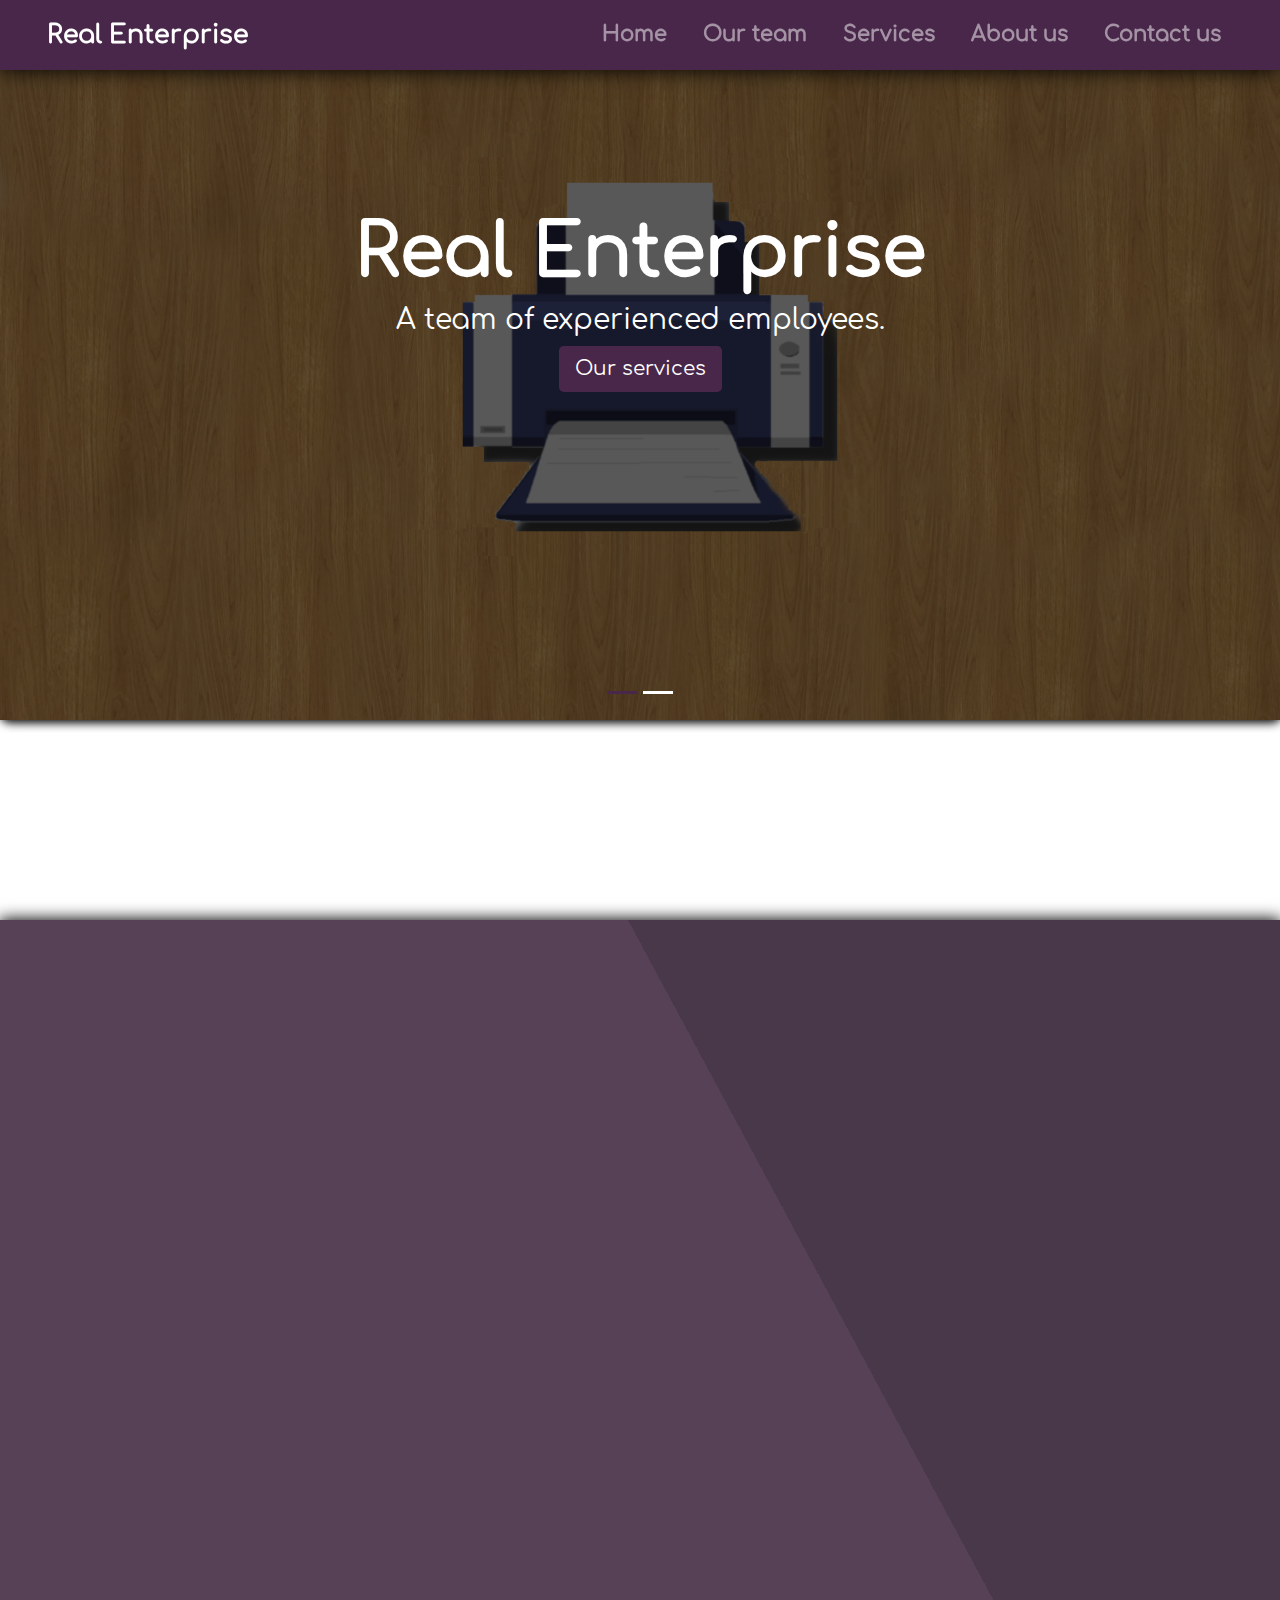
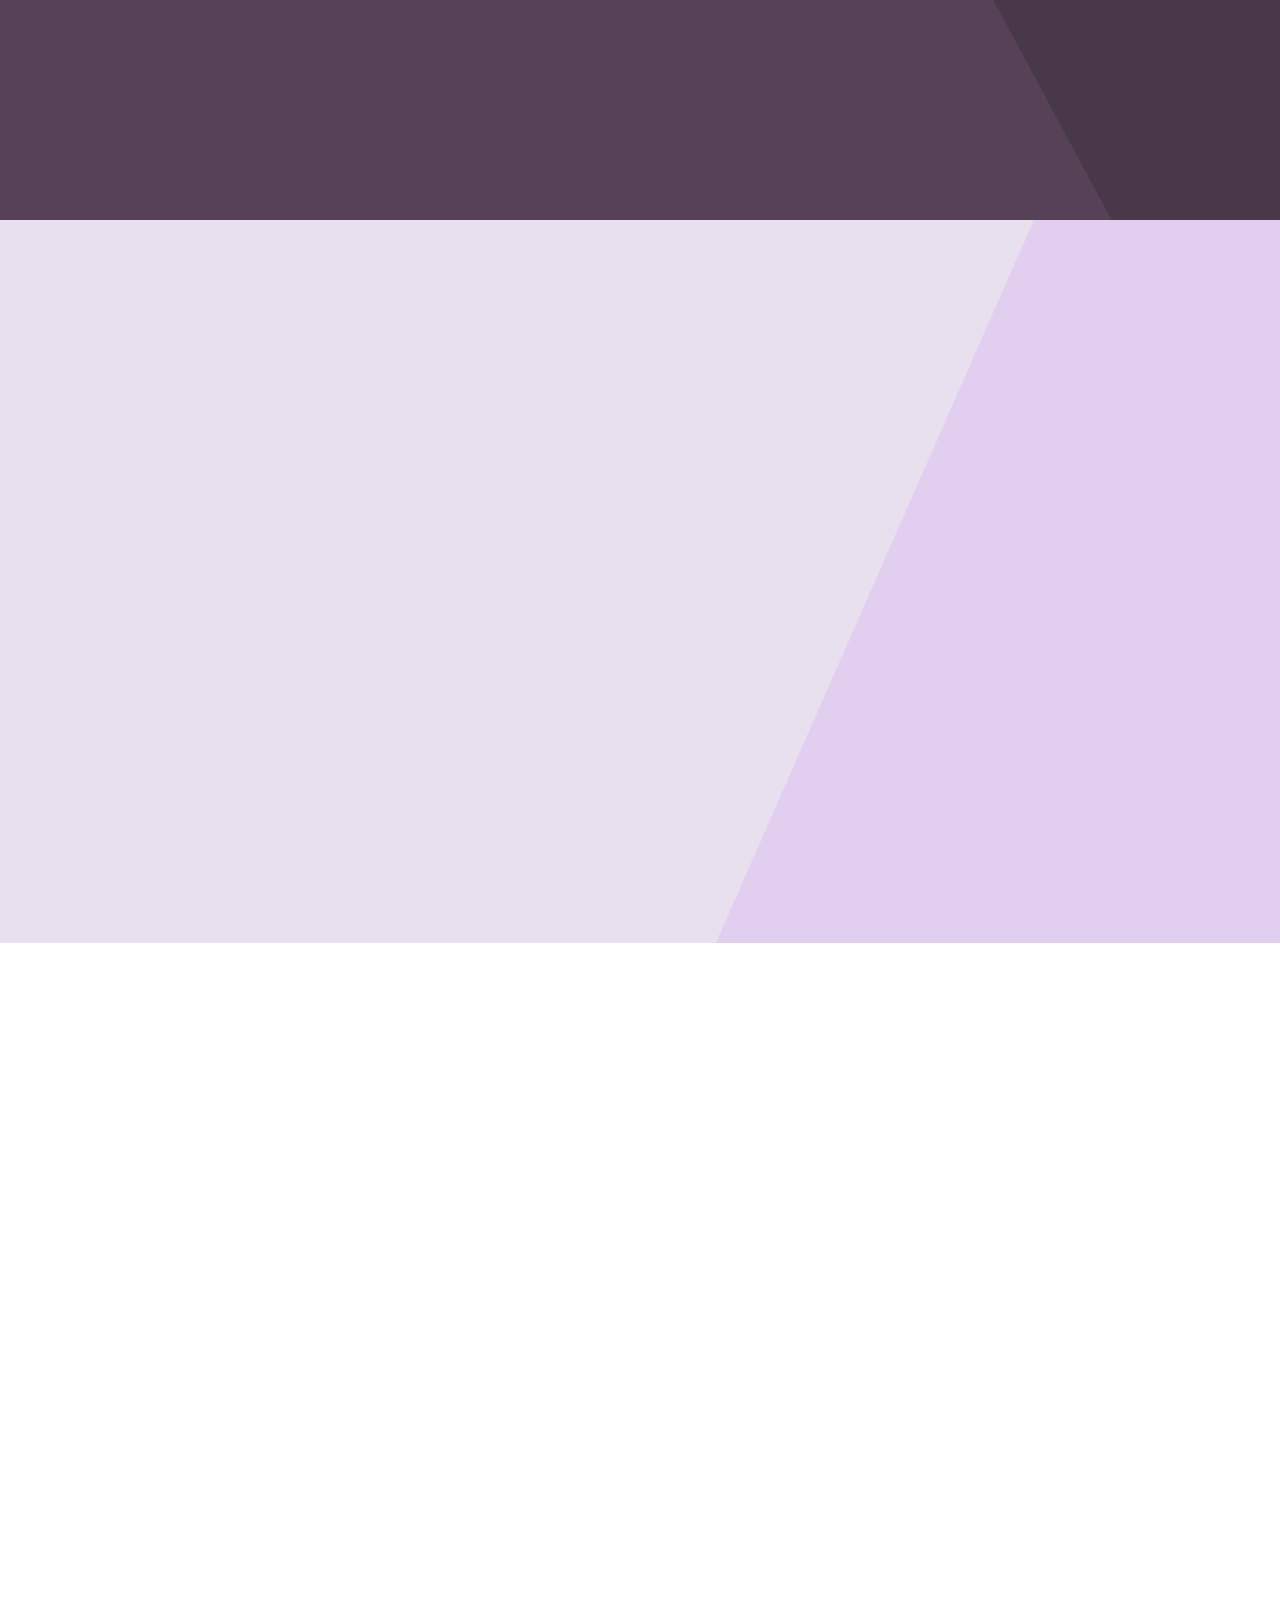
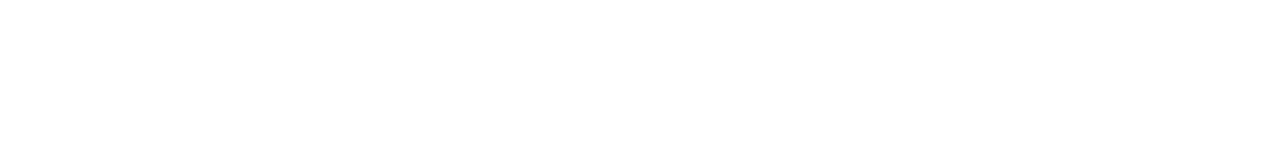
<file: index.html>
<!DOCTYPE html>
<html>
	<head>
		<title>Real Enterprise</title>
		<meta name="viewport" content="width=device-width, initial-scale=1">
		<link rel="stylesheet" href="css/index2.css">
		<link rel="stylesheet" type="text/css" href="css/bootstrap.min.css">
		<link rel="icon" type="image/ico" href="images/r.png" />	
		<link rel="stylesheet" type="text/css" href="css/aos.css">

		<script type="text/javascript" src="js/bootstrap.min.js"></script>
		<script type="text/javascript" src="js/jquery.js"></script>
		<script type="text/javascript" src="js/smooth.js"></script>
 	
 		<script src="https://stackpath.bootstrapcdn.com/bootstrap/4.2.1/js/bootstrap.min.js" integrity="sha384-B0UglyR+jN6CkvvICOB2joaf5I4l3gm9GU6Hc1og6Ls7i6U/mkkaduKaBhlAXv9k" crossorigin="anonymous"></script> 
		
	</head>
	<body>

		<nav class="navbar navbar-dark navbar-expand-lg fixed-top" data-aos="fade-down" data-aos-duration="1500">
			<div class="container-fluid">
				<div class="navbar-dark"><a class="nav-link color-real" href="index.html">Real Enterprise</a></div>
				<button class="navbar-toggler" type="button" data-toggle="collapse" data-target="#navbarResponsive">
				<span class="navbar-toggler-icon"></span>
				</button>
			
			<div class="collapse navbar-collapse" id="navbarResponsive">
				<ul class="navbar-nav ml-auto">
					<li class="nav-item">
						<a class="nav-link" data-smooth="#slides" href="#slides">Home</a>
					</li>
					
					<li class="nav-item">
						<a class="nav-link" href="team.html">Our team</a>
					</li>

					<li class="nav-item">
						<a class="nav-link" data-smooth="#service" href="#service">Services</a>
					</li>

					<li class="nav-item">
						<a class="nav-link" data-smooth="#down_about" href="#down_about">About us</a>
					</li>

					<li class="nav-item">
						<a class="nav-link" data-smooth="#contact" href="#contact">Contact us</a>
					</li>
					
				</ul>
			</div>
			</div>

		</nav>

		<!--IMAGE SLIDER-->
 <div id="slides" class="carousel slide" data-ride="carousel">
		<ul class="carousel-indicators">
			<li data-target="#slides" data-slide-to="0" class="active"></li>
			<li data-target="#slides" data-slide-to="1"></li>
		</ul>

		<div class="carousel-inner">
			<div class="carousel-item active">
				<img src="images/image.png">
				<div class="carousel-caption">
					<h1 class="display-3" id="caption_content" data-aos="fade-up" data-aos-duration="2000">Real Enterprise</h1>
					<h3 id="caption_content" data-aos="fade-up" data-aos-duration="2000">A team of experienced employees.</h3>
					<a data-smooth="#service" href="#service"><button type="button" class="btn btn-primary btn-lg service_button" id="caption_button" data-aos="fade-up" data-aos-duration="2000">Our services</button></a>
				</div>
			</div>
			
			<div class="carousel-item">
				<img src="images/back2.png">
				<div class="carousel-caption ">
					<h2 class="color1 service_text">The key to printing is a good printer and we are <span class="col11">the best keymakers. </span> </h2>
					<a href="team.html"><button type="button" class="btn btn-primary btn-lg service_button" id="caption_button" data-aos="fade-up" data-aos-duration="2000">Our team</button></a>
				</div>
			</div>
			
		</div>
	</div>

<!-- JUMBOTRON-->
	<div class="container">
		<div class="row jumbotron text-center">
			<div class="col-xs-12 col-sm-12 col-md-12 col-lg-12 col-xl-12 " data-aos="fade-up" data-aos-duration="1000">
				<p class="jumbotron_text"><span id="col"> Real Enterprise </span> provides excellent
				service in repairing various types of printers and keyboards. <span id="col_green"> If your printer or keyboard doesn't work properly bring it to us & we'll make it perfect at affordable cost.</span></p>
			</div>
		</div>
	</div>
	
	<div class="container-fluid pad-top lit" id="down_about">
		<div class="row welcome text-center">
		<div class="col-xs-8 col-sm-12 col-md-12 col-lg-12 col-xl-12 ">
				<div class="row">
				<div class="set">
				<div data-aos="fade-right" data-aos-duration="2000">
				<h1 class="text-center">
					- Our Mission -
				</h1>
				<p><h4>To provide the most efficient service to our customers. </h4></p>
				</div>
				<br>
				<br>

				<h1 class="text-center" data-aos="fade-up" data-aos-duration="1500">
					- About us -
				</h1>
				<div class="About_right" data-aos="fade-up" data-aos-duration="1500" >
				<p class="hw "><span id="col">Real Enterprise</span> is in the market since 1998 and providing excellent service in reparing various types of printers such as laser printers, inject printers etc of various companies and tvs-keyboards. Mr. Chirag Nayak, the owner of Real Enterprise and his team has very good expertise in repairing all types of printers and keyboards. We are official Authorised service partner of TVS Electronics. We are also awarded with "Certificate of Appreciation" for being consistent performer in Customer Service.   </p><br>
				</div>
				</div>
				</div>
				<div class="row" data-aos="fade-up" data-aos-duration="1500">
					<div class="col-sm-12 cols-xs-12 col-md-6 col-xl-6 pad-double-top line pad-bottom" >
						<div class="counter-content ">
							<div class="counter-image c-img2"></div>
							<h2><span class="counter ">4500</span><span class="counter-size">+</span></h2> 
							<p class="counter-content-color">Servicing Done</p>
						</div>
					</div>
					<div class="col-sm-12 cols-xs-12 col-md-6 col-xl-6 pad-double-top pad-bottom">
						<div class="counter-content">
							<div class="counter-image c-img1"></div>
							<h2><span class="counter">5500</span><span class="counter-size">+</span></h2>
							<p class="counter-content-color">Cup of Coffee</p>
						</div>
					</div>
				</div>
			</div>
		</div>
	</div>


	
	
	<div class="container-fluid padding" id="service">
		<div class="row welcome text-center pad-double-top" data-aos="fade-up" data-aos-duration="1500">
		<div class="col-12">
			<h1 class="display-4">Our services</h1>
		<hr>
		</div>
		<div class="col-12">
			<p class="led">We the team of Real Enterprise are always there to provide servicing of printers and keyboard of our customers. Prelimanary we repair all types printers and keyboard.</p>
		</div>
		</div>
		
		<div class="row padding" data-aos="fade-right" data-aos-duration="1500">
			<div class="cols-xs-12 col-sm-12 col-md-7 col-xl-7">
				<ul class="custom-bullet">
   					<li class="image-content">Laser Printer Servicing</li>
    				<li class="image-content">Thermal Printer Servicing</li>
    				<li class="image-content">Label Printer Servicing</li>
    				<li class="image-content">Electronic Cash Register Printer Servicing</li>
    				<li class="image-content">Dot Matrix Printer Servicing</li>
    				<li class="image-content">Toner Refilling</li>
    				<li class="image-content">Keyboard Servicing</li>
    			</ul>
			</div>
		

			<div class="cols-xs-12 col-sm-12 col-md-5 col-xl-5" data-aos="fade-up" data-aos-duration="1500">
				<div id="carouselExampleFade" class="carousel slide carousel-fade center" data-ride="carousel" >
  				 <ol class="carousel-indicators" id="carousel-indicators-card">
    				<li data-target="#carouselExampleFade" data-slide-to="0" class="active"></li>
				    <li data-target="#carouselExampleFade" data-slide-to="1"></li>
				    <li data-target="#carouselExampleFade" data-slide-to="2"></li>
				    <li data-target="#carouselExampleFade" data-slide-to="3"></li>
				    <li data-target="#carouselExampleFade" data-slide-to="4"></li>
				  </ol>

  				<div class="carousel-inner container-fluid" id="service-card">
			    
			    <div class="carousel-item active">
			      <div class="cards orange">
			      <div class="row">
			        <div class="cols-xs-12 col-sm-12 col-md-12  col-xl-12">
			          <div class="img2 image1"></div>
			      	</div>
			 			
			      </div>
			      <div class="row">
			      	<div class="cols-xs-12 col-sm-12 col-md-12  col-xl-12">
			 		  	<h3 class="service_heading">Keyboard Servicing</h3>
			 		  	<div class="service_content">
			 		  		Keyboard are the thing which are used in our day-to day daily life without it our work will be stopped. So we will fix your keybord with great efficiency and minimal time and cost.
			 		  	</div>
			 		</div> 	
			      </div> 
			    </div>
			    </div>
			    <div class="carousel-item">
			    <div class="cards green">	
			      <div class="row">
			        <div class="cols-xs-6 col-sm-12 col-md-12 col-xl-12">
			          <div class="img2 image2"></div>
			        </div>
			      </div>
			      <div class="row">
			      	<div class="cols-xs-12 col-sm-12 col-md-12 col-xl-12">
			 		  	<h3 class="service_heading">Laser Printer Servicing</h3>
			 		  	<div class="service_content">
			 		  		Laser Printer are usefull in our home and office,if it doesn't work then we will fix your printer with great efficiency and minimal time and cost.
			 		  	</div>
			 		</div> 	
			      </div> 
			  </div>
			    </div>
			    <div class="carousel-item">
			     <div class="cards red">
			     <div class="row">
			        <div class="cols-xs-6 col-sm-12 col-md-12 col-xl-12">
			        <div class="img2 image5"></div>	
					</div>
			     </div>
			      <div class="row">
			      	<div class="cols-xs-12 col-sm-12 col-md-12 col-xl-12">
			 		  	<h3 class="service_heading">Label Printer Servicing</h3>
			 		  	<div class="service_content">
			 		  		They are used in our day-to day daily life, so if it doesn't work then will fix your label printer at minimal cost.
			 		  	</div>
			 		</div> 	
			      </div>
			      </div> 
			    </div>
			    <div class="carousel-item">
			     <div class="cards blue">
			     <div class="row">
			        <div class="cols-xs-6 col-sm-12 col-md-12 col-xl-12">
			        <div class="img2 image3"></div>	
					</div>
			     </div>
			      <div class="row">
			      	<div class="cols-xs-12 col-sm-12 col-md-12 col-xl-12">
			 		  	<h3 class="service_heading">Thermal Printer Servicing</h3>
			 		  	<div class="service_content">
			 		  		Thermal Printer are widely used to print receipts and bills, so if Thermal printer stop working then work then we will fix it with minimal cost.
			 		  	</div>
			 		</div> 	
			      </div>
			      </div> 
			    </div>
			    <div class="carousel-item">
			     <div class="cards maroon">
			     <div class="row">
			        <div class="cols-xs-6 col-sm-12 col-md-12 col-xl-12">
			        <div class="img2 image4"></div>	
					</div>
			     </div>
			      <div class="row">
			      	<div class="cols-xs-12 col-sm-12 col-md-12 col-xl-12">
			 		  	<h3 class="service_heading">ECR Printer Servicing</h3>
			 		  	<div class="service_content">
			 		  		ECR Printer are the thing which are used in our day-to day daily life without it our work will be stopped. So we will fix it with great efficiency and minimal cost.
			 		  	</div>
			 		</div> 	
			      </div>
			      </div> 
			    </div>


			  </div>
			  <a class="carousel-control-prev" href="#carouselExampleFade" role="button" data-slide="prev">
			    <span class="carousel-control-prev-icon" aria-hidden="true"></span>
			    <span class="sr-only">Previous</span>
			  </a>
			  <a class="carousel-control-next" href="#carouselExampleFade" role="button" data-slide="next">
			    <span class="carousel-control-next-icon" aria-hidden="true"></span>
			    <span class="sr-only">Next</span>
			  </a>
			</div>	
			</div>
			</div>
		</div>

	<!-- FOOTER  -->
	<footer class="scroll_bottom" id="contact" data-aos="fade-up" data-aos-duration="1500">
		<div class="container-fluid pad-double-top">
			<div class="row text-center">
				<div class="col-12 pad-bottom">
					<p><h1>Connect with us</h1></p>	
				</div>
			</div>
		<div class="row text-center pad-top">
			<div class="col-md-4 line" data-aos="fade-up" data-aos-duration="1500">
				<div class="logo l_image_phn"></div>
				<p class="f_text">Phone</p>
				<p>98250 05715</p>
				<p>94094 08615</p>
			</div>
			<div class="col-md-4 line" data-aos="fade-up" data-aos-duration="1500">
					<div class="logo l_image_mark"></div>	
				<p class="f_text" >Address</p>
				
				<p>22, 2nd Floor, Alishan Complex, Opp. Dr Valu's Hospital, Stadium Road, Ahmedabad-380014, Gujarat.   </p>
				
			</div>
			<div class="col-md-4" data-aos="fade-up" data-aos-duration="1500">
					<div class="logo l_image_message"></div>
				<p  class="f_text">Email</p>
				<p>nayak_chirag@hotmail.com</p>
			</div>

			
		</div>
		<div class="row text-center">
				<div class="col-12 pad-bottom">
					<p><h3>follow us on</h3></p>
					<a href="#"><img src="images/fb.png" height="50px" width="50px"></a>
					<a href="#"><img src="images/insta.png" height="50px" width="50px"></a>	
				</div>
		</div>
		<div class="row text-center">
			<div class="col-12 pad-bottom">		
				<hr class="light">
				<h5>therealenterprise.in</h5>	
			</div>
		</div>
	</div>
	</footer>
			<script type="text/javascript">
     		 AOS.init({
        		easing: 'ease-in-out-sine'
      		});
    		</script>
				   <script type="text/javascript">
					var TopOffset = 95;    

				$('a[data-smooth]').click(function() {
		      	if (location.pathname.replace(/^\//,'') == this.pathname.replace(/^\//,'') && location.hostname == this.hostname) {
		        var target = $(this.hash);
		        target = target.length ? target : $('[name=' + this.hash.slice(1) +']');
		        if (target.length) {
		          $('html, body').animate({
		            scrollTop: target.offset().top - TopOffset
		          }, 1000);
		          return false;
		        	}
		      	}
		    	}); 
				</script>

			<script type="text/javascript">
				$(document).ready(function(){
					$('.counter').each(function(){
						$(this).prop('Counter',0).animate({
							Counter: $(this).text()
						},{
							duration:7000,
							easing:'swing',
							step:function(now)
							{
								$(this).text(Math.ceil(now));
							}
						});
					});
				});		
			</script>
	</body>
</html>
</file>
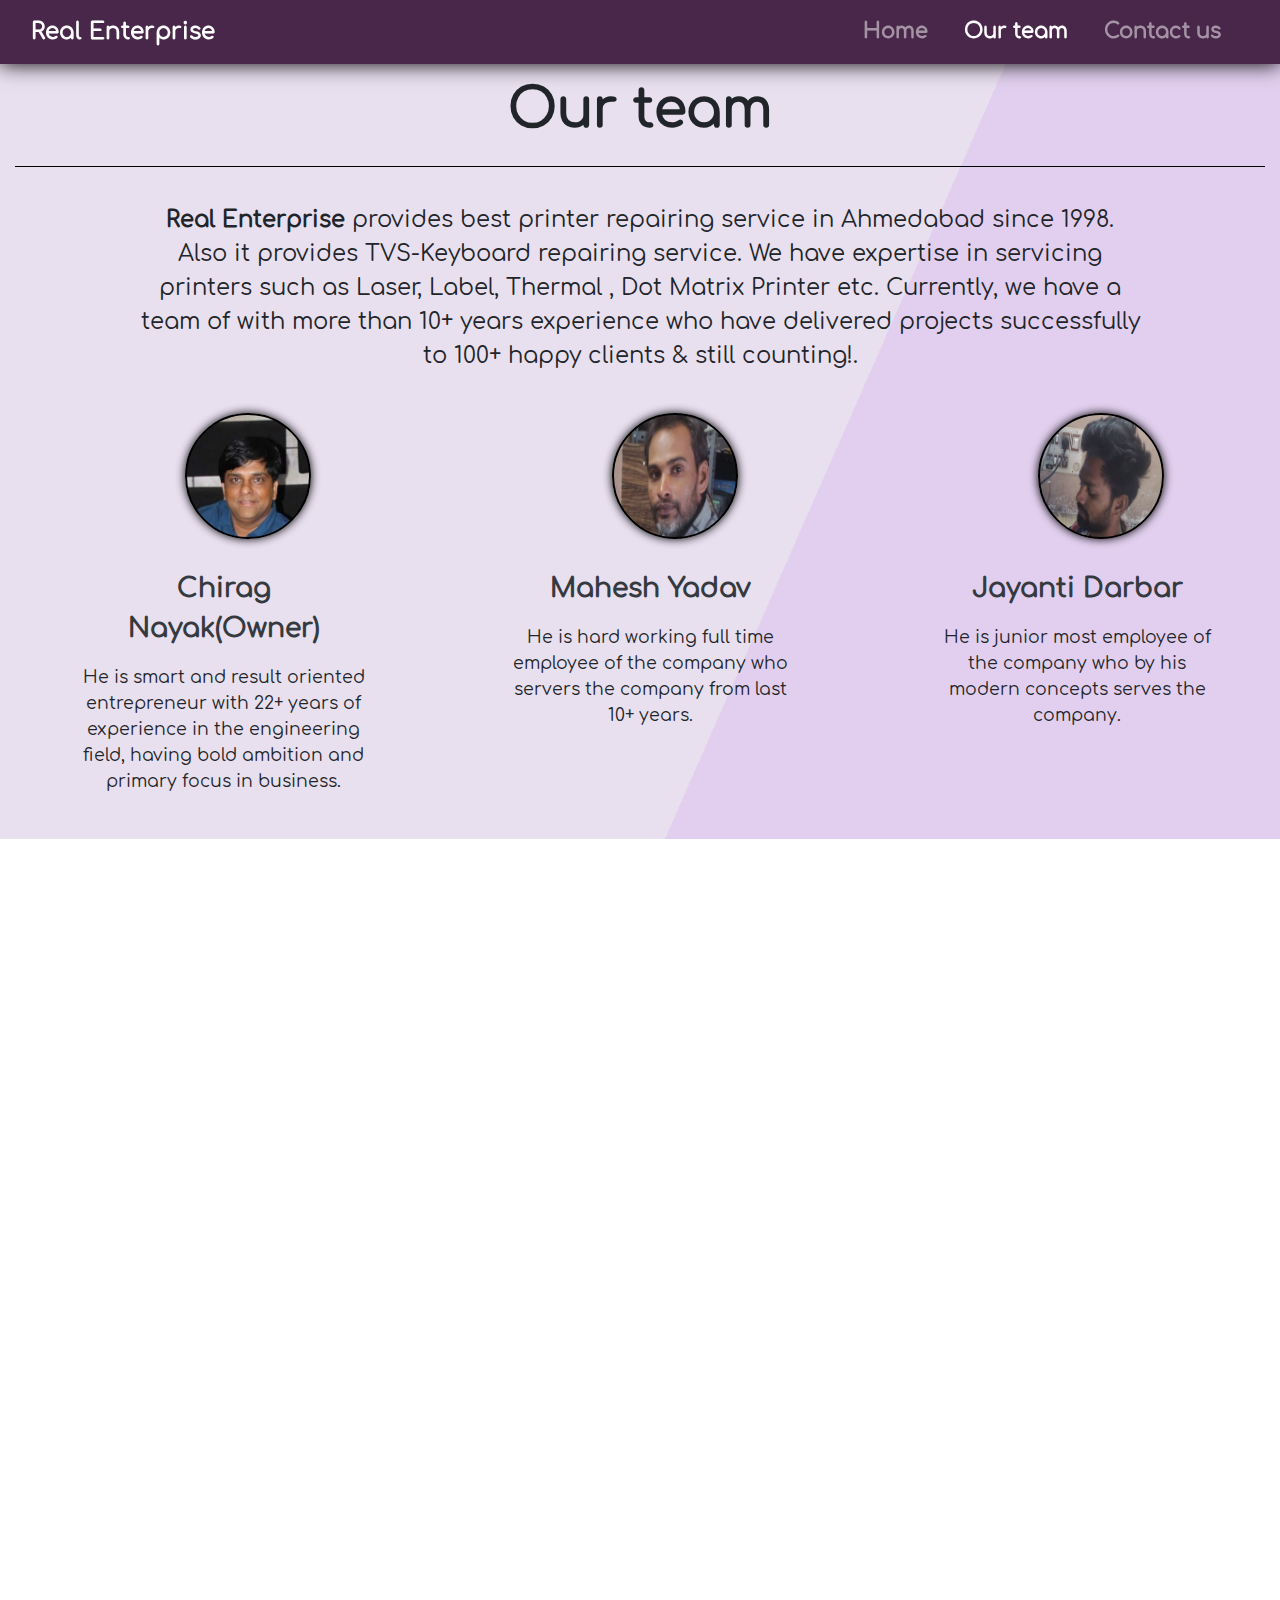
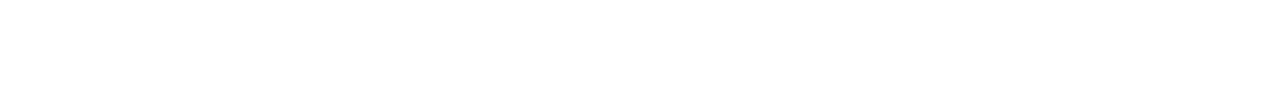
<file: team.html>
<!DOCTYPE html>
<html>
<head>
	<title>Our Team</title>
	<meta name="viewport" content="width=device-width, initial-scale=1">
		<link rel="stylesheet" href="css/team2.css">
		<link rel="stylesheet" type="text/css" href="css/bootstrap.min.css">
		<link rel="icon" type="image/ico" href="images/r.png" />	
		<link rel="stylesheet" type="text/css" href="css/aos.css">
		<script type="text/javascript" src="js/smooth.js"></script>
		<script type="text/javascript" src="js/bootstrap.min.js"></script>
		<script type="text/javascript" src="js/jquery.js"></script>
 		<script src="https://stackpath.bootstrapcdn.com/bootstrap/4.2.1/js/bootstrap.min.js" integrity="sha384-B0UglyR+jN6CkvvICOB2joaf5I4l3gm9GU6Hc1og6Ls7i6U/mkkaduKaBhlAXv9k" crossorigin="anonymous"></script>
</head>
<body>
	<nav class="navbar navbar-dark navbar-expand-lg fixed-top" data-aos="fade-down" data-aos-duration="1500">
			<div class="container-fluid">
				<div class="navbar-dark"><a href="index.html" class="color-real">Real Enterprise</a></div>	
				<button class="navbar-toggler" type="button" data-toggle="collapse" data-target="#navbarResponsive">
				<span class="navbar-toggler-icon"></span>
				</button>
			
			<div class="collapse navbar-collapse" id="navbarResponsive">
				<ul class="navbar-nav ml-auto">
					<li class="nav-item">
						<a class="nav-link" data-smooth="#slides" href="index.html">Home</a>
					</li>
					
					<li class="nav-item">
						<a class="nav-link active" data-smooth="team.html" href="team.html">Our team</a>
					</li>
					
					<li class="nav-item">
						<a class="nav-link" data-smooth="#contact" href="#contact">Contact us</a>
					</li>
				</ul>
			</div>
			</div>
		</nav>

	<!-- Gallery -->	
	<div class="container-fluid text-center pad-top gallery">
		<div class="row">
			<div class="col-xl-12 col-sm-12">
				<p class="heading_size"  data-aos="fade-up" data-aos-duration="1500">
					Our team
				</p>
				<hr>
			</div>
		</div>
		<div class="row">
			<div class="col-xl-12 col-sm-12">
				<p class="content_size"  data-aos="fade-up" data-aos-duration="1500">
					<span id="col">Real Enterprise</span> provides best printer repairing service in Ahmedabad since 1998.
					Also it provides TVS-Keyboard repairing service.
					We have expertise in servicing printers such as Laser, Label, Thermal , Dot Matrix Printer etc.  Currently, we have a team of with more than 10+ years experience who have delivered projects successfully to 100+ happy clients & still counting!.
				</p>
			</div>
		</div>
		<div class="row">
			<div class="col-xl-4 col-sm-12 col-md-4">
				<div class="outer-border"  data-aos="fade-right" data-aos-duration="1500">
					<div class="card-image">
						<div class="card-image-display image1"></div>
					</div>
					<div class="card-content">
						<p class="card-heading">Chirag Nayak(Owner) </p>
						<p class="card-inner-content">
							He is smart and result oriented entrepreneur with 22+ years of experience in the engineering field, having bold ambition and primary focus in business.
						</p>	
					</div>
				</div>				
			</div>
			<div class="col-xl-4 col-sm-12 col-md-4">
				<div class="outer-border"  data-aos="fade-right" data-aos-duration="1500">
					<div class="card-image">
						<div class="card-image-display image2"></div>
					</div>
					<div class="card-content">
						<p class="card-heading">Mahesh Yadav</p>
						<p class="card-inner-content">
							He is hard working full time employee of the company who servers the company from last 10+ years.  
						</p>
					</div>
				</div>				
			</div>
			<div class="col-xl-4 col-sm-12 col-md-4">
				<div class="outer-border"  data-aos="fade-right" data-aos-duration="1500">
					<div class="card-image">
						<div class="card-image-display image3"></div>
					</div>
					<div class="card-content">
						<p class="card-heading">Jayanti Darbar</p>
						<p class="card-inner-content">
							He is junior most employee of the company who by his modern concepts serves the company. 
						</p>
					</div>
				</div>				
			</div>
		</div>
		</div>
		</div>
		</div>

	</div>


	<!-- FOOTER  -->
	<footer  data-aos="fade-up" data-aos-duration="1500" id="contact">
		<div class="container-fluid pad-double-top">
			<div class="row text-center">
				<div class="col-12 pad-bottom">
					<p><h1>Connect with us</h1></p>	
				</div>
			</div>
		<div class="row text-center pad-top">
			<div class="col-md-4 line"  data-aos="fade-up" data-aos-duration="1500">
				<div class="logo l_image_phn"></div>
				<p class="f_text">Phone</p>
				<p>98250 05715</p>
				<p>94094 08615</p>
			</div>
			<div class="col-md-4 line"  data-aos="fade-up" data-aos-duration="1500">
					<div class="logo l_image_mark"></div>	
				<p class="f_text" >Address</p>
				
				<p>22, 2nd Floor, Alishan Complex, Opp. Dr Valu's Hospital, Stadium Road, Ahmedabad-380014, Gujarat.   </p>
				
			</div>
			<div class="col-md-4" data-aos="fade-up" data-aos-duration="1500">
					<div class="logo l_image_message"></div>
				<p  class="f_text">Email</p>
				<p>nayak_chirag@hotmail.com</p>
			</div>

			
		</div>
		<div class="row text-center">
				<div class="col-12 pad-bottom">
					<p><h3>follow us on</h3></p>
					<a href="#"><img src="images/fb.png" height="50px" width="50px"></a>
					<a href="#"><img src="images/insta.png" height="50px" width="50px"></a>	
				</div>
		</div>
		<div class="row text-center">
			<div class="col-12 pad-bottom">		
				<hr class="light">
				<h5>therealenterprise.com</h5>	
			</div>
		</div>
	</div>
	</footer>

	<script type="text/javascript">
			var TopOffset = 95;    

		$('a[data-smooth]').click(function() {
      	if (location.pathname.replace(/^\//,'') == this.pathname.replace(/^\//,'') && location.hostname == this.hostname) {
        var target = $(this.hash);
        target = target.length ? target : $('[name=' + this.hash.slice(1) +']');
        if (target.length) {
          $('html, body').animate({
            scrollTop: target.offset().top - TopOffset
          }, 1000);
          return false;
        	}
      	}
    	});
		</script>	
		<script type="text/javascript">
     		 AOS.init({
        		easing: 'ease-in-out-sine'
      		});
    		</script>	
</body>
</html>
</file>
<file: css/index2.css>
@font-face
{
	font-family: krist;
	src:url(../fonts/Comfortaa-Regular.ttf);
}
html,body
{
	height:100%;
	width:100%;
	font-family: krist !important;
	color: #222;
	background-color:white!important;
	transition: all 1.5s ease-in-out;
}
hr
{
	background-color: black;
}
.color-real
{
	color: white!important;
	text-decoration: none!important;
}
.navbar-dark
{
	background-color: #49274A!important;
	font-size: 120%  !important;
	color: white!important;
	font-weight: bolder;
}
.navbar
{
	padding: :.8rem;
	box-shadow: 0px 0px 20px black;
}
.nav-link
{
	font-size: 1.1em !important;
}	
.navbar-nav li
{
	padding-right: 20px;
}
.btn-primary
{
	background-color:#49274A !important;
	color:white!important; 
	border:none!important;
}
.btn-primary:hover
{
	background-color:#F4DECB !important;
	color:black!important; 
	border:none!important;
}
.carousel
{
	border-radius: 10px!important;
	margin-top: 0px!important;
	box-shadow: 1px 1px 10px 2px black;
}

.carousel-inner
{
    position: relative;
    width: 100%;
    height: 90%!important;
    overflow: hidden;
}
.carousel-inner img
{
	width: 100%;
}
.carousel-indicators li 
{
    width: 34px;
    height: 5px;
    background-color: white!important;
}
.carousel-indicators .active 
{
    background-color: #49274A !important;
} 
.carousel-caption
{
	top: 50%;
	transform: translateY(-50%);
}
#carousel-indicators-card li
{
	margin-top: 10px!important;
	height: 15px;
	width: 20px;
	border-radius: 10px;
	background-color: #8080801c!important;
}

#carousel-indicators-card li:hover
{
	margin-top: 10px!important;
	height: 19px;
	width: 24px;
	border-radius: 14px;
	background-color: #8080801c!important;
}

#carousel-indicators-card .active
{
	height: 15px;
	width: 20px;
	border-radius: 10px;
	background-color: #9d1aa0!important;	
}
#carousel-indicators-card .active:hover
{
	height: 17px;
	width: 22px;
	border-radius: 10px;
	background-color: #9d1aa0!important;
}
.display-3
{
	font-weight:900!important;
}


.color1
{
	top:50%;
	color:white;	
	font-weight: 1000!important;
	font-size: 300%;
	text-align: center;
}
.col11
{
	color:#007bff;
}
#col
{
	font-weight: bold!important;
}


.bord
{
	border:0px solid black;
	height: 200px;
    width: auto;
    margin-bottom: 5px;
    border-radius: 5px;
	box-shadow: 2px 2px 13px 1px black;
}
.margin-more
{
	margin-top: 30px;
}
.jumbotron
{
	background-color:white!important;
	margin: 0px!important;
	color: #343a40;
}
.jumbotron_text
{
	font-size: 14pt;
}

.pad-top
{
	padding:20px 0px 0px 0px;
}
.pad-double-top
{
	padding:60px 0px 0px 0px;
}
.pad-bottom
{
	padding:0px 0px 30px 0px;
}
.display-4
{
	font-size: 200%;
	color:#343a40;
}
.lit
{
	background-color: #49274A !important;
	color:white;
	box-shadow: 0px 0px 15px 1px black;
}
.hw
{
	text-align: justify;
	font-size: 15pt;
}

/*Service section*/

.image-service
{
	background-image: url("../images/service.png");
	background-size: 255px;
	height: 255px;
	width: 255px;
}
#show_service
{
	display:none;
	color: maroon;
}
.show_down
{
	border-radius:50%;
	border:none;
	background-position:-2px -2px;
	width:45px;
	height:45px;
	box-shadow:5px 5px 10px black;
	background-image:url("../images/arrow_down.png");
	background-size:49px 49px;
	transition: all 0.3s ease 0s;
	margin:0 auto;
}
.show_down:hover
{
	transition:0.2s;
	background-size:56px 55px;	
	width:51px;
	height:51px;	
	box-shadow:10px 10px 10px black;
}
#center
{
	text-align:center;
}
#down_about
{
	padding:70px!important;
	background-image: url("../images/background.png");
	height: 100%;
	width: 100%;
}
.show_down_up
{
	border-radius:50%;
	border:none;
	display:none;
	background-position:-2px -2px;
	width:45px;
	height:45px;
	margin:0 auto;
	box-shadow:5px 5px 10px black;
	background-image:url("../images/arrow_up.png");
	background-size:49px 49px;
	transition: all 0.3s ease 0s;
}
.show_down_up:hover
{
	transition:0.2s;
	background-size:56px 55px;	
	width:51px;
	height:51px;	
	box-shadow:10px 10px 10px black;
}
.transition-width 
{ 
	-webkit-transition: display 5s, width 0.9s;
  transition: display 5s, width 0.9s;
}
.img1 
{
    margin-top: 0px;
    /*margin-left: 12px;*/
    height: 285px;
    width: auto;
    background-repeat: no-repeat;
    background-size: 100% 94%;
}
.text1
{
    /*margin-left: 60px;*/
    width: auto;
    height: auto;
    text-align: justify;
}
.img 
{
    margin-top: 25px;
    /*margin-left: 50px;*/
    height: 285px;
    width: auto;
    background-repeat: no-repeat;
    background-size: 100% 87%;
}
.text
{
	/*margin-left: 10px; */
	width: auto;
	height: auto;
	text-align: justify;
}
.img2 
{
    height: 175px;
    width: auto;
    margin-left: 16%;
    background-repeat: no-repeat;
    background-size: 80% 82%;
    margin-top: 3%;
}
.image1
{
	background-image: url(../images/keyboard.png);
}
.image2
{
	background-image: url(../images/printer.png);
}
.image3
{
	background-image: url(../images/thermal_printer.png);
}
.image4
{
	background-image: url(../images/ECR_printer.png);
}
.image5
{
	background-image: url(../images/label_printer.png);
}
#service
{
	background-image: url("../images/background1.png");
}
/*CAROUSEL OF PRODUCTS?SERVICES*/
.orange
{
	border:2px solid orange;
}
.green
{
	border:2px solid green;
}
.blue
{
	border:2px solid #0062cc;
}
.red
{
	border:2px solid red;	
}
.maroon
{
	border:2px solid #cc3f70;
}
.cards
{
	margin-left: 80px;
	box-shadow: 12px 12px 4px black;
    height: 410px;
    width: 415px;
    overflow: hidden;
    background-color: white;
    border-radius: 3%;
}
#service-card
{
	height: 100%!important;
}

#carouselExampleFade
{
	    margin-top: 30px!important;
    box-shadow: none;
    width: 100%!important;
    height: 90%!important;
    margin-bottom: 30px!important
}
.carousel-control-next-icon
{
	background-image: url("../images/arrow.png")!important;
	background-size: 40px 40px!important;
	height: 40px!important;
    width: 40px!important;
    border-radius: 50%!important;
}
.carousel-control-prev-icon
{
	background-image: url("../images/arrow_back.png")!important;
	background-size: 40px 40px!important;
	height: 40px!important;
	width: 40px!important;
	border-radius: 50%!important;
}
.service_heading
{
	text-align: center;
	
	color: maroon;
	text-shadow: 2px 2px 5px black;
}
.service_content
{
	color: black;
    text-align: justify;
    padding-left: 10%;
    padding-right: 10%;
    font-size: 13pt;
}
/**/


/*FOOTER*/
#contact
{
	background-image: url("../images/background.png");
	height: auto;
	width: auto;
}
.f_text
{
	font-weight: bolder;
	font-size: 20pt;
	margin-top: 30px;
}
.logo
{
	margin: 0px auto;
	height:100px;
	width: 100px;
	background-size: 100px 100px;
	//background-color: white;
	//border-radius: 50%;	 
}
.line
{
	border-right: 2px solid white;
}
.l_image_phn
{
	background-image: url("../images/phone_lg.png");
}
.l_image_mark
{
	background-image: url("../images/marker.png");	
}
.l_image_message
{
	background-image: url("../images/message.png");	
}
footer
{
	font-size: larger;
	background-color: #49274A!important;
    	color: white;
    	box-shadow: 0px 0px 22px 1px black;
}
.light
{
	background-color: white;
	height: 1px;
	width: 100%;
}
::-webkit-scrollbar
{
	width: 8px;	
}
::-webkit-scrollbar-thumb
{
	border-radius: 50px 50px 50px 50px ;
	background-color:#94678E;
	box-shadow: 0px 5px 10px 0px black;
}
::-webkit-scrollbar-track
{
	border-radius: 50px ;
	background-color: #F8EEE7;
}
/*COUNTER*/
.counter-content
{
	border-radius: 50%;
	padding: none;
	/*border:1px solid black;*/
	height:220px; 
	width:220px;
	margin:0px auto;
	background-color: white;
	box-shadow: 0px 0px 20px 5px black;
}
.counter-content h2
{

	font-weight: bolder;
	color: blue;
	/*font-size: 30pt;*/
}
.counter-content-color
{
	color:black;
	font-size: 15pt;
	font-weight: bold;
}
.counter-image {
    margin: 0px 0px 0px 58px;
    background-size: 100px 100px;
    height: 100px;
    width: 100px;
}
.c-img1
{
	background-image: url("../images/coffee.png");
}
.c-img2
{
	background-image: url("../images/count-service.png");
}










/*MEDIA QUEERY*/
@media (min-width: 1023px) and (max-width: 1025px)
{	
.cards {
     margin-left: 0px;
    box-shadow: 12px 12px 4px black;
    height: 410px;
    width: 359px;
    overflow: hidden;
    background-color: white;
    border-radius: 3%;
}
#down_about {
    padding: 70px!important;
    background-image: url(../images/background.png);
    height: auto;
    width: 100%;
}
.color1
{
	
	color:white;	
	font-weight: bold;
	font-size: 200%;
	text-align: center;
}
.set
{
	margin-bottom: 52px;
}
}
@media (max-width: 992px)
{

}
@media (min-width: 765px) and (max-width: 800px)
{
.color1
{
	
	color:white;	
	font-weight: bold;
	font-size: 200%;
	text-align: center;
}
.custom-bullet {
    margin: 0px 0px 22px 0px!important;
}
.cards {
    width: 250px!important;
    margin-left: 0px;
}
h3 {
    font-size: 1.5rem!important;
}
.service_content {
    color: black;
    text-align: justify;
    padding-left: 10%;
    padding-right: 10%;
    font-size: 10pt;
}
footer {
    font-size: medium;
}
/*.line
{
	border-right: 0px solid white;
}
*/}







@media (min-width: 401px) and (max-width: 415px)
{	
.color1
{
	
	color:white;	
	font-weight: bold;
	font-size: 105%;
	text-align: center;
}
.display-4
{
	font-size: 200%!important;
	color:#343a40;
}
.carousel-caption
{
	top: 45%;
	font-weight: bold;
}
.carousel-caption h1
{
	font-size: 160%!important;
	font-weight: bold!important;
	text-transform: uppercase;
	text-shadow: 1px 1px 10px #000;
}
.carousel-caption h3
{
	font-size: 70%;
	font-weight: bold;
	text-transform: uppercase;
	text-shadow: 1px 2px 10px #000;
}
.carousel-caption .btn
{
	font-size: 40%;

}
.navbar-toggler {
    font-size: 1.0rem!important;
}
.navbar-dark
{
	font-size: 105%!important;	
}
.nav-link
{
	font-size: 105%!important;
	    padding: 0.3rem 0rem!important;
}
/*jumbotron*/
.lead 
{
   font-size: 1.02rem!important;
   font-weight: 300;
}
/*ABOUT US*/
#down_about 
{
    padding: 50px!important;
    background-image: url(../images/background.png);
    height: auto;
    width: 100%;
}
.jumbotron_text
{
	font-size:12pt!important;
}
.text-center 
{
    text-align: center!important;
}

h4
{
    font-size: 1.1rem!important;
}
.led
{
    font-size: 122%!important;
    color: #343a40;
    text-align: center;
}

/*SERVICES*/
.custom-bullet 
{
    margin: 15px 0px 22px 0px!important;
}
.custom-bullet li
{
    margin: 15px 0px 22px 0px!important;
    font-size: 16pt!important;
}
ul
{
	padding: 9px!important;
}
.cards 
{
    margin-left: 0px;
    box-shadow: 12px 12px 4px black;
    height: 446px;
    width: 345px;
    overflow: hidden;
    background-color: white;
    border-radius: 3%;
}
/*FOOTER*/
h1 
{
    font-size: 1.9rem!important;
}
.f_text {
    font-weight: bolder;
    font-size: 15pt;
    margin-top: 30px;
}
p {
    font-size: 21px;
    margin-top: 0;
    margin-bottom: 1rem;
}
.line
{
	border-right: 0px solid white;
}
}

















@media (min-width: 310px) and (max-width: 400px)
{	
.color1
{
	
	color:white;	
	font-weight: bold;
	font-size: 100%;
	text-align: center;
}
.display-4
{
	font-size: 200%!important;
	color:#343a40;
}
.carousel-caption
{
	top: 45%;
	font-weight: bold;
}
.carousel-caption h1
{
	font-size: 160%!important;
	font-weight: bold!important;
	text-transform: uppercase;
	text-shadow: 1px 1px 10px #000;
}
.carousel-caption h3
{
	font-size: 70%;
	font-weight: bold;
	text-transform: uppercase;
	text-shadow: 1px 2px 10px #000;
}
.carousel-caption .btn
{
	font-size: 40%;

}
.carousel
{
	margin:40px 0px 0px 0px!important
}
.navbar-toggler {
    font-size: 1.0rem!important;
}
.navbar-dark
{
	font-size: 105%!important;	
}
.nav-link
{
	font-size: 105%!important;
	    padding: 0.3rem 0rem!important;
}
/*jumbotron*/
.lead 
{
   font-size: 1.02rem!important;
   font-weight: 300;
}
/*ABOUT US*/
#down_about 
{
    padding: 50px!important;
    background-image: url(../images/background.png);
    height: auto;
    width: 100%;
}
.jumbotron_text
{
	font-size:12pt!important;
}
.text-center 
{
    text-align: center!important;
}

h4
{
    font-size: 1.1rem!important;
}
.led
{
    font-size: 122%!important;
    color: #343a40;
    text-align: center;
}

/*SERVICES*/
.custom-bullet 
{
    margin: 15px 0px 22px 0px!important;
}
.custom-bullet li
{
    margin: 15px 0px 22px 0px!important;
    font-size: 16pt!important;
}
ul
{
	padding: 9px!important;
}
.cards 
{
    margin-left: 0px;
    box-shadow: 12px 12px 4px black;
    height: 446px;
    width: 307px;
    overflow: hidden;
    background-color: white;
    border-radius: 3%;
}
/*FOOTER*/
h1 
{
    font-size: 1.9rem!important;
}
.f_text {
    font-weight: bolder;
    font-size: 15pt;
    margin-top: 30px;
}
p {
    font-size: 21px;
    margin-top: 0;
    margin-bottom: 1rem;
}
/*COUNTER*/
.counter-content
{
	border-radius: 50%;
	padding: none;
	/*border:1px solid black;*/
	height:190px; 
	width:190px;
	margin:0px auto;
	background-color: white;
	box-shadow: 0px 0px 20px 5px black;
}
.counter-content h2
{

	font-weight: bolder;
	color: blue;
	/*font-size: 30pt;*/
}
.counter-content-color
{
	color:black;
	font-size: 10pt;
	font-weight: bold;
}
.counter-image {
    margin: 0px 0px 0px 58px;
    background-size: 70px 70px;
    height: 70px;
    width: 70px;
}
.line
{
	border-right: 0px solid white;
}
}

.led
{
	font-size:160%;
	color: #343a40;
}
.custom-bullet
{
	margin: 50px 25px 22px 50px;
}        
.custom-bullet li 
{
	background: url(../images/arrow.png);
    background-position: 0px 2px;
    background-size: 30px 30px;
    background-repeat: no-repeat;
    list-style: none;
    margin-top: 10px;
    font-size: 20pt;
    color: #343a40;
    padding: 0px 0px 0px 40px;
}
</file>
<file: css/team2.css>
@font-face
{
	font-family: krist;
	src:url(../fonts/Comfortaa-Regular.ttf);
}
html,body
{
	height:100%;
	width:100%;
	font-family: krist !important;
	background-color:white!important;
	transition: all 1.5s ease-in-out;
}
hr
{
	background-color: black;
}
.color-real
{
	color: white!important;
	text-decoration: none!important;
}
.navbar-dark
{
	background-color: #49274A!important;
	font-size: 120%  !important;
	color: white!important;
	font-weight: bolder;
}
.navbar
{
	padding: :.8rem;
	box-shadow: 0px 0px 20px black;
}
.nav-link
{
	font-size: 1.1em !important;
}	
.navbar-nav li
{
	padding-right: 20px;
}

/*team section*/

#col
{
	font-weight: bold!important;
}
.heading_size
{
	font-size: 40pt;
	font-weight: bolder;
	text-align: center;
}
.content_size
{
	font-size: 17pt;
	padding: 20px 10% 10px 10%;
}
.pad-top
{
	padding: 70px 0px 0px 10px;
}
.gallery
{
	background-image: url("../images/background1.png");
}
.outer-border
{
	margin-left: 60px;
	margin-bottom: 40px;
	height: 400px;
	width: 75%;
	border-radius: 20px;
/*	border:1px solid black;*/
}
.card-image
{
	height: 170px;
 /*   border-bottom: 1px solid black;*/
    padding: 14px 0px 0px 110px;
}
.card-image-display
{
	background-size: 126px 126px;
    height: 126px;
    width: 126px;
    border-radius: 50%;
    border: 2px solid black;
    box-shadow: 0px 0px 10px black
}
.card-content
{
	text-align: center;
	font-size: 13pt;
	padding:0px 5px 0px 5px;
}
.card-heading
{
	font-size: 20pt;
	font-weight: bolder;
	color: #343a40;
}
.image1
{
	background-image: url("../images/face.png");
}
.image2
{
	background-image: url("../images/face2.jpg");
}
.image3
{
	background-image: url("../images/face3.png");
}

/*FOOTER*/
#contact
{
	background-image: url("../images/background.png");
	height: auto;
	width: auto;
}
.f_text
{
	font-weight: bolder;
	font-size: 20pt;
	margin-top: 30px;
}
.logo
{
	margin: 0px auto;
	height:100px;
	width: 100px;
	background-size: 100px 100px;
	//background-color: white;
	//border-radius: 50%;	 
}
.line
{
	border-right: 2px solid white;
}
.l_image_phn
{
	background-image: url("../images/phone_lg.png");
}
.l_image_mark
{
	background-image: url("../images/marker.png");	
}
.l_image_message
{
	background-image: url("../images/message.png");	
}
footer
{
	font-size: larger;
	background-color: #49274A!important;
    	color: white;
    	box-shadow: 0px 0px 22px 1px black;
}
.light
{
	background-color: white;
	height: 1px;
	width: 100%;
}
.pad-double-top
{
	padding:60px 0px 0px 0px;
}
.pad-bottom
{
	padding:0px 0px 30px 0px;
}





@media (min-width: 767px) and (max-width: 768px)
{
.outer-border {
    margin-left: 17px;
    margin-bottom: 40px;
    height: 530px!important;
    width: 88%;
    border-radius: 20px;
    /* border: 1px solid black; */
}

.card-image {
    height: 170px;
    padding: 14px 0px 0px 28px!important;
}
footer
{
	font-size: 12pt;
}
}
@media (min-width: 1024px) and (max-width: 1026px)
{
.card-image 
{
    height: 170px;
    padding: 14px 0px 0px 66px!important;
}
.outer-border {
    margin-left: 17px;
    margin-bottom: 40px;
    height: 400px;
    width: 88%;
    border-radius: 20px;
    /* border: 1px solid black; */
}
.content_size {
    font-size: 17pt;
    padding: 20px 10% 10px 9%;
}
}
@media(min-width:411px) and (max-width: 415px)
{
.card-image 
{
    height: 170px;
    padding: 14px 0px 0px 100px!important;
}
.outer-border 
{
    margin-left: 24px!important;
    margin-bottom: 40px;
    height: 400px;
    width: 85%;
    border-radius: 20px;
    /* border: 1px solid black; */
}
.navbar-toggler {
    font-size: 1.0rem!important;
}
.navbar-dark {
    background-color: #49274A!important;
    font-size: 105% !important;
    color: white!important;
    font-weight: bolder;
}
}
@media(min-width: 200px) and (max-width: 412px)
{
.outer-border 
{
    margin-left: 24px!important;
    margin-bottom: 40px;
    height: 400px;
    width: 85%;
    border-radius: 20px;
    /* border: 1px solid black; */
}
.card-image {
    height: 170px;
    /* border-bottom: 1px solid black; */
    padding: 14px 0px 0px 85px;

}
.navbar-dark {
    background-color: #49274A!important;
    font-size: 105% !important;
    color: white!important;
    font-weight: bolder;
}
.navbar-toggler {
    font-size: 1.0rem!important;
}
.nav-link
{
	font-size: 105%!important;
	padding: 0.3rem 0rem!important;
}
}

::-webkit-scrollbar
{
	width: 8px;	
}
::-webkit-scrollbar-thumb
{
	border-radius: 50px 50px 50px 50px ;
	background-color:#94678E;
	box-shadow: 0px 5px 10px 0px black;
}
::-webkit-scrollbar-track
{
	border-radius: 50px ;
	background-color: #F8EEE7;
}
</file>
